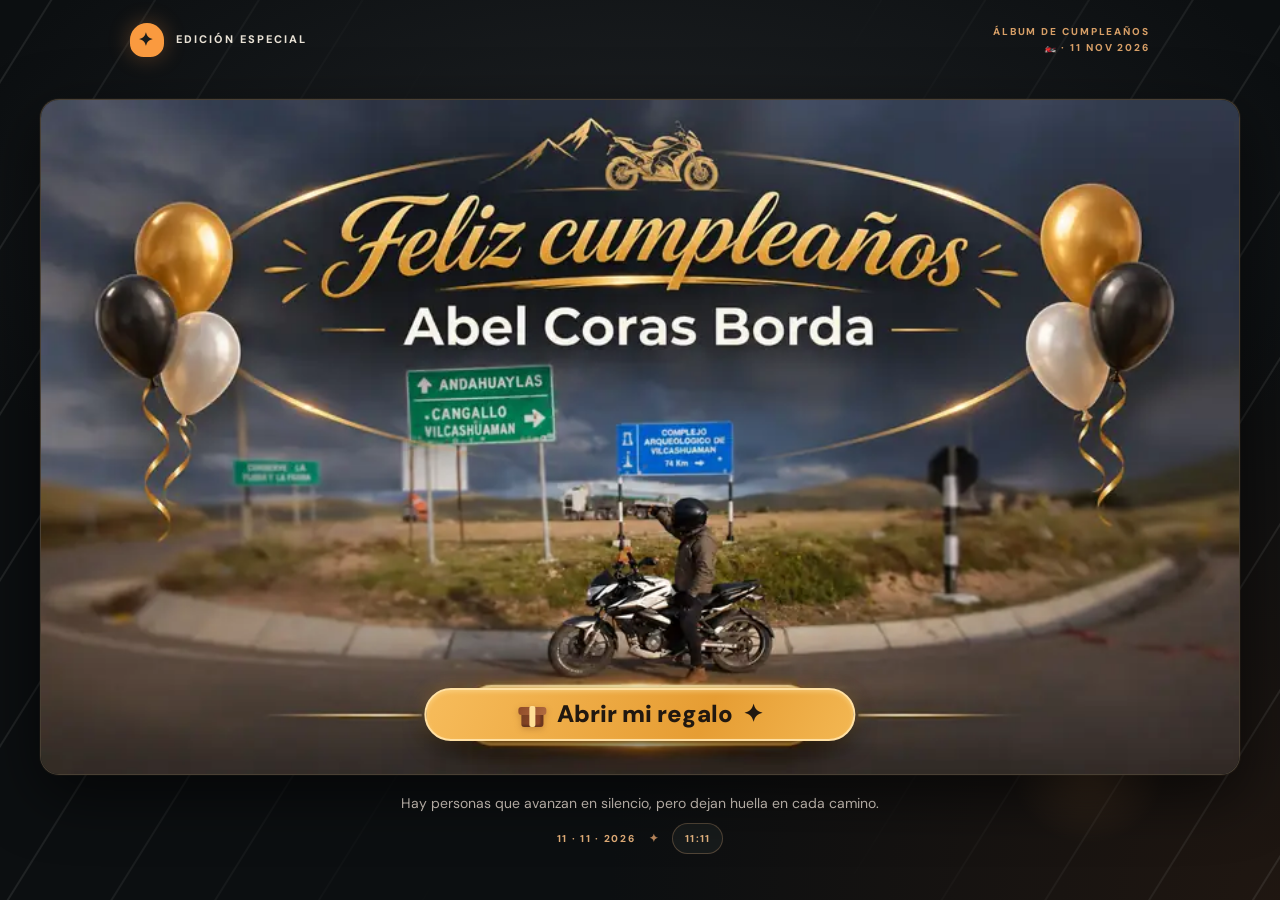
<file: index.html>
<!doctype html>
<html lang="es"><head>
<meta charset="utf-8"><meta name="viewport" content="width=device-width,initial-scale=1">
<meta name="theme-color" content="#101213"><meta name="robots" content="noindex">
<meta property="og:type" content="website">
<meta property="og:title" content="¡Feliz cumpleaños, Abel Coras Borda! 🏍️🎂">
<meta property="og:description" content="Un regalo especial con motos, recuerdos y una sorpresa de cumpleaños.">
<meta property="og:image" content="https://ayarang.github.io/cumpleanos-abel-coras-borda/tarjeta-cumpleanos/assets/abel-ruta-dorada.webp">
<meta property="og:image:width" content="900"><meta property="og:image:height" content="507">
<meta name="twitter:card" content="summary_large_image">
<meta http-equiv="refresh" content="0;url=./tarjeta-cumpleanos/">
<title>Álbum de cumpleaños de Abel Coras Borda</title>
<link rel="canonical" href="https://ayarang.github.io/cumpleanos-abel-coras-borda/tarjeta-cumpleanos/">
<style>body{background:#101213;color:#f0dcc3;font:16px/1.7 system-ui,sans-serif;min-height:90vh;display:grid;place-items:center;margin:0;padding:20px;text-align:center}a{color:#f1b97d}</style>
<script>location.replace(new URL('./tarjeta-cumpleanos/',location.href));</script></head>
<body><main><p>Abriendo el álbum de cumpleaños de Abel…</p>
<a href="./tarjeta-cumpleanos/">Abrir el álbum aquí</a></main></body></html>
</file>
<file: tarjeta-cumpleanos/css/styles.css>
:root{color-scheme:dark;--black:#0c0f11;--ash:#24272a;--smoke:#9ba1a4;--orange:#fa9a3f;--paper:#f5f2e8}
*{box-sizing:border-box}
html{scroll-behavior:smooth}
body{margin:0;min-height:100svh;overflow-x:hidden;background:#0c0f11;color:var(--paper);font:400 15px/1.6 "DM Sans",sans-serif}
[hidden]{display:none!important}
button{font:inherit;cursor:pointer;touch-action:manipulation}
button:focus-visible,a:focus-visible{outline:3px solid var(--orange);outline-offset:4px}
img{display:block;max-width:100%}
a{color:inherit}
#burst{position:fixed;inset:0;width:100vw;height:100vh;pointer-events:none;z-index:30}
.layout{min-height:100svh;position:relative;isolation:isolate;overflow:hidden;background:radial-gradient(ellipse 75% 55% at 50% 25%,#383b3f70,transparent 75%),radial-gradient(ellipse 70% 85% at 100% 100%,#38201170,transparent 75%),#0c0f11}
.layout::before{content:"";position:absolute;inset:0;z-index:0;opacity:.13;pointer-events:none;background:repeating-linear-gradient(122deg,transparent 0 42px,#adb0ad 43px,#adb0ad 44px,transparent 45px 88px);mask-image:linear-gradient(90deg,#000,transparent 35%,transparent 65%,#000)}
.layout::after{content:"";position:absolute;inset:0;z-index:0;pointer-events:none;opacity:.14;background:radial-gradient(circle at 27% 17%,#ffad60,transparent 4%),radial-gradient(circle at 85% 85%,#ffae61,transparent 6%)}
.topbar{position:relative;z-index:2;max-width:1120px;margin:auto;padding:23px clamp(18px,5vw,50px);display:flex;justify-content:space-between;align-items:center;gap:14px}
.brand{display:flex;align-items:center;gap:12px;font-size:11px;letter-spacing:.19em;font-weight:800;text-transform:uppercase;color:#e9e2d6}
.brand-mark{display:grid;place-items:center;width:34px;height:34px;background:var(--orange);color:#1b1c1b;border-radius:50% 50% 40% 40%;font-size:18px;box-shadow:0 0 22px #ff9d4b4d}
.topbar .edition{font-size:10px;color:#d79f67;font-weight:800;letter-spacing:.19em;text-transform:uppercase;text-align:right}
.cover{min-height:calc(100svh - 83px);position:relative;z-index:1;display:grid;place-items:center;padding:30px 20px 65px;text-align:center}
.cover-inner{width:min(100%,930px)}
.cover-eyebrow{color:#eba45a;letter-spacing:.3em;text-transform:uppercase;font-size:10px;font-weight:800;margin:0 0 7px}
.cover h1{font:900 clamp(79px,16vw,180px)/.79 "Barlow Condensed",Impact,sans-serif;letter-spacing:-.04em;color:#f4f1eb;margin:15px auto 0}
.cover h1 span{display:block;background:linear-gradient(110deg,#f1f0e9,#d6ddd9);background-clip:text;-webkit-background-clip:text;color:transparent}
.cover h1 .surname{font-size:clamp(30px,6.2vw,69px);line-height:1.1;letter-spacing:.025em;margin-top:17px;color:#e1a364;background:none}
.rule{width:76px;height:3px;border-radius:30px;margin:20px auto 20px;background:linear-gradient(90deg,#ce7943,#ffb567)}
.cover-sub{font-size:11px;color:#aba9a6;letter-spacing:.26em;text-transform:uppercase;font-weight:800}
.thumb-frame{position:relative;max-width:255px;margin:23px auto 23px;filter:drop-shadow(0 15px 26px #000a);transform:rotate(-5deg);transition:transform .4s}
.thumb-frame::before{content:"";position:absolute;z-index:-1;inset:-10px;border:1px solid #ff9d51a6;transform:rotate(8deg)}
.thumb-frame img{border:5px solid #e9e1d0;width:100%;aspect-ratio:4/5;object-fit:cover;filter:saturate(.78) brightness(.75)}
.cover:hover .thumb-frame{transform:rotate(-2deg) translateY(-2px)}
.cta{border:0;border-radius:100px;padding:15px 28px;min-height:54px;display:inline-flex;align-items:center;gap:14px;justify-content:center;background:linear-gradient(112deg,#ffb875,#ed8c3d);color:#101313;font-weight:900;box-shadow:0 12px 35px #0009,0 0 32px #fa983c36;transition:transform .2s,filter .2s}
.cta:hover{transform:translateY(-2px);filter:brightness(1.06)}
.cta:active{transform:translateY(1px)}
.cta span{font-size:19px}
.cover-foot{margin-top:18px;font-size:10px;color:#7b8282;letter-spacing:.14em}
.album{position:relative;z-index:2;min-height:100svh;padding:5px 18px 68px;display:flex;flex-direction:column;align-items:center;text-align:center}
.album-head{padding:11px 5px 10px}
.album-head .overline{display:block;color:#e79e58;font-size:10px;font-weight:800;letter-spacing:.29em;text-transform:uppercase}
.album-head h2{font:800 clamp(37px,8vw,70px)/1 "Barlow Condensed",Impact,sans-serif;text-transform:uppercase;letter-spacing:.02em;margin:7px 0 0}
.album-head h2 span{color:#f7a052}
.album-image{position:relative;isolation:isolate;width:min(100%,550px);margin:25px auto 13px;border:1px solid #e6984c8a;padding:6px;background:#202325;box-shadow:0 26px 80px #000c,0 0 70px #fa883316}
.album-image::before{content:"";position:absolute;inset:-16px;z-index:-1;background:linear-gradient(125deg,#d1824d55,#6c6c6c33,#ca7b3b44);filter:blur(26px)}
.album-image img{display:block;width:100%;height:auto;aspect-ratio:561/701;object-fit:contain}
.album-actions{display:flex;gap:11px;justify-content:center;align-items:center;flex-wrap:wrap;margin:22px auto 0}
.secondary{border:1px solid #f7a75b65;background:#252627;color:#e8ded1;border-radius:100px;padding:12px 19px;min-height:44px;font-size:12px;font-weight:800;transition:background .2s}
.secondary:hover{background:#3a3530}
.credit{font-size:10px;letter-spacing:.15em;text-transform:uppercase;color:#848787;margin:24px auto 0}
.toast{position:fixed;z-index:70;bottom:max(20px,env(safe-area-inset-bottom));left:50%;transform:translateX(-50%);font-size:12px;font-weight:900;color:#1c1c1b;background:#ffb471;border-radius:100px;padding:11px 20px;white-space:nowrap;box-shadow:0 12px 40px #0008}
.album.show{animation:rise .55s ease both}
@keyframes rise{from{opacity:0;transform:translateY(20px) scale(.98)}to{opacity:1;transform:none}}
@media(max-width:450px){.topbar{padding:18px 17px}.brand{font-size:10px;letter-spacing:.12em}.topbar .edition{font-size:9px}.cover{padding:10px 17px 54px}.cover h1{font-size:clamp(74px,23vw,112px)}.cover h1 .surname{font-size:clamp(27px,9vw,45px)}.thumb-frame{max-width:195px;margin-top:20px;margin-bottom:23px}.album-head h2{font-size:clamp(38px,12vw,58px)}.album-image{margin-top:18px}}
@media(prefers-reduced-motion:reduce){html{scroll-behavior:auto}.album.show,.thumb-frame,.cta{animation:none;transition:none}}


/* Portada sobria — una fotografía pequeña y texto reflexivo.
   Recorte del panel fotográfico principal del collage ya guardado, sin duplicar imágenes. */
.cover{padding-top:18px;padding-bottom:50px}
.cover h1{font-size:clamp(78px,11vw,120px);line-height:.87;margin-top:11px}
.cover h1 .surname{font-size:clamp(27px,5vw,48px);margin-top:11px}
.cover .rule{margin:15px auto 12px;width:50px;height:2px;opacity:.8}
.thumb-frame.cover-photo{
 position:relative;width:148px;height:143px;max-width:none;
 overflow:hidden;margin:13px auto 18px;padding:0;transform:none!important;
 border-radius:10px;border:1px solid rgba(235,178,110,.65);
 background:#111719;filter:none;box-shadow:0 12px 33px rgba(0,0,0,.43);
}
.thumb-frame.cover-photo::before{content:none}
.thumb-frame.cover-photo img{
 position:absolute;top:-14px;left:50%;width:368px;max-width:none;height:auto;
 aspect-ratio:auto;object-fit:initial;transform:translateX(-50%);
 border:0;filter:saturate(.93) brightness(.94);
}
.cover:hover .thumb-frame.cover-photo{transform:none}
.cover-reflection{
 max-width:440px;margin:4px auto 6px;padding:0 8px;
 font-size:clamp(12px,2.6vw,14px);line-height:1.8;font-weight:500;
 letter-spacing:.003em;color:#e0dad2;text-wrap:pretty;
}
.cover-reflection span{color:#c1b7ad}
.cover-wish{margin:8px auto 10px;font-size:14px;font-weight:800;letter-spacing:.01em;color:#f1b476}
.cover .birthday-countdown{min-height:20px;margin:6px auto 13px}
.cover .cta{min-height:48px;padding:13px 28px}
.cover .cover-foot{margin-top:15px}
@media(max-width:450px){
 .cover{padding:8px 16px 36px}
 .cover h1{font-size:clamp(69px,18vw,83px)}
 .cover h1 .surname{font-size:clamp(27px,8vw,36px);margin-top:9px}
 .thumb-frame.cover-photo{width:124px;height:126px;margin:13px auto 14px}
 .thumb-frame.cover-photo img{width:315px}
 .cover-reflection{max-width:355px;font-size:12px;line-height:1.65}
 .cover-wish{font-size:13px}
 .cover .birthday-countdown{font-size:9px;margin-bottom:12px}
}
@media(max-height:720px) and (max-width:600px){
 .cover{padding-top:6px;padding-bottom:24px}
 .cover h1{font-size:clamp(58px,17vw,73px)}
 .thumb-frame.cover-photo{width:112px;height:116px;margin:9px auto}
 .thumb-frame.cover-photo img{width:280px}
 .cover-reflection{font-size:11px;line-height:1.6}
 .cover .birthday-countdown{margin-bottom:7px}
}


/* Portada con foto original; el collage solo se muestra al abrir el álbum. */
.cover-portrait{
 display:block;width:140px;margin:13px auto 17px;padding:5px;
 background:#1e2223;border:1px solid #d79b65a8;
 border-radius:12px;box-shadow:0 15px 42px #0008,0 0 20px #ed9c3d15;
 transform:rotate(-1deg);
}
.cover-portrait img{width:100%;height:auto;aspect-ratio:4/5;object-fit:cover;display:block;border-radius:7px;filter:saturate(.94)}
/* Una carretera que aparece brevemente al revelar el álbum */
.cover.is-exiting{animation:cover-exit .40s ease-in forwards;pointer-events:none}
.cover.is-exiting::after{
 content:"";position:absolute;z-index:10;left:50%;bottom:19%;
 width:min(720px,95vw);height:105px;
 border-bottom:3px solid #f6a04b;border-radius:50%;
 box-shadow:0 5px 18px #ef8f3055;
 animation:road-reveal .42s ease-out both;pointer-events:none
}
@keyframes road-reveal{
 from{opacity:0;transform:translateX(-50%) scaleX(.25) rotate(-7deg)}
 45%{opacity:.96}
 to{opacity:0;transform:translateX(-50%) scaleX(1) rotate(-7deg)}
}
@keyframes cover-exit{from{opacity:1}to{opacity:0}}
/* Imagen ampliable, con indicador visible pero sin texto sobre las fotografías. */
.album-zoom-button{position:relative;display:block;width:100%;padding:0;margin:0;border:0;background:transparent;text-align:inherit;border-radius:0}
.album-zoom-button img{width:100%;height:auto;display:block;max-width:none}
.zoom-mark{
 position:absolute;right:12px;top:12px;display:grid;place-items:center;
 width:41px;height:41px;border-radius:50%;
 background:#0d1112d8;border:1px solid #eea15b8c;color:#f6d8b8;
 font-size:25px;line-height:1;backdrop-filter:blur(6px)
}
.album-zoom-button:focus-visible{outline:3px solid #f5a752;outline-offset:5px}
.album-download{display:inline-flex;align-items:center;justify-content:center;text-decoration:none;min-height:44px}
/* Visor a tamaño de pantalla, apto para gestos de ampliación del navegador */
.album-modal{
 max-width:100vw;max-height:100dvh;width:100vw;height:100dvh;
 margin:auto;box-sizing:border-box;padding:64px 15px 20px;
 background:#090b0ef7;color:#f6f0e9;border:0;
 overflow:auto;text-align:center
}
.album-modal::backdrop{background:#030505ec;backdrop-filter:blur(8px)}
.album-modal-inner{min-height:calc(100dvh - 95px);display:flex;flex-direction:column;align-items:center;justify-content:flex-start;gap:17px}
.album-modal-inner img{display:block;max-width:min(850px,100%);max-height:calc(100dvh - 175px);width:auto;height:auto;object-fit:contain;box-shadow:0 16px 58px #000a}
.album-modal-close{position:fixed;z-index:3;right:max(15px,env(safe-area-inset-right));top:max(12px,env(safe-area-inset-top));width:44px;height:44px;border:1px solid #e8ba806e;border-radius:50%;background:#272b2c;color:#fff;font-size:18px}
.album-modal .album-download{margin-bottom:10px}
body.album-open{overflow:hidden}
@media(max-width:450px){
 .cover-portrait{width:124px;margin:11px auto 13px}
 .album-modal{padding:65px 10px 22px}
 .album-modal-inner img{max-height:calc(100dvh - 180px)}
 .album-actions{gap:9px}
 .album-actions .secondary{min-height:45px}
}
@media(max-height:720px) and (max-width:600px){.cover-portrait{width:104px;margin:8px auto 9px}}
@media(prefers-reduced-motion:reduce){.cover.is-exiting,.cover.is-exiting::after{animation:none!important}}

/* Versión ligera: contenido sin barras de navegación ni botones redundantes. */
.album{padding-bottom:42px}
.album.show{animation:rise .22s ease-out both}
.album-image{margin-bottom:5px}
.album-hint{margin:6px auto 0;padding:0 6px;color:#c2aca0;font-size:12px;line-height:1.85;letter-spacing:.02em}
.album-hint>span:nth-child(2){color:#8f9493}
.modal-download{font-size:12px;color:#eac39c;text-decoration:none;border-bottom:1px solid #b88b5c;padding:8px 5px;min-height:38px}
.modal-download:focus-visible{outline:2px solid #eaa15c;outline-offset:3px}
#burst{contain:strict}
@media(max-width:600px){
 .album{padding-inline:13px;padding-bottom:30px}
 .album-image{max-width:500px;margin-top:12px}
 .album-head{padding-top:7px}
 .album-hint{font-size:11px;margin:4px auto 0}
 .album-zoom-button img{content-visibility:auto}
 .layout::before{display:none}
 .cover-portrait{box-shadow:0 7px 22px #0007}
}
@media(prefers-reduced-motion:reduce){.album.show{animation:none}}


/* Render ligero: evita decorar repetidamente elementos fuera de pantalla. */
@media(max-width:600px){
 .album-image{box-shadow:0 8px 27px #0008;max-width:100%}
 .album-image::before{display:none}
 .album-zoom-button img{content-visibility:visible}
 .layout::after{display:none}
}


/* El 11:11 no es un contador: revela un detalle pequeño al tocarlo. */
.secret-date-wrap{display:flex;flex-direction:column;align-items:center;gap:5px;margin:-1px auto 11px}
.secret-time{
 display:inline-flex;align-items:center;justify-content:center;gap:7px;
 padding:5px 13px;border:1px solid #edb16e4d;border-radius:999px;
 background:#181c1eaa;color:#dfb588;font-size:10px;
 letter-spacing:.15em;font-weight:800;min-height:35px;
 transition:background .16s,border-color .16s
}
.secret-time span{color:#eaa65f}
.secret-time:hover,.secret-time[aria-expanded="true"]{background:#292521;border-color:#d8a06d}
.secret-phrase{max-width:330px;margin:0 auto 4px;text-align:center;color:#e0c8a7;font-size:11px;line-height:1.6}
.secret-phrase:not([hidden]){animation:secret-appear .20s ease-out both}
@keyframes secret-appear{from{opacity:0;transform:translateY(-4px)}to{opacity:1;transform:translateY(0)}}
/* Carretera minimalista: se traza una vez al abrir, sin esperar al efecto. */
.road-trace{height:48px;margin:0 auto 2px;max-width:500px;text-align:center;pointer-events:none;overflow:hidden}
.road-trace svg{display:block;width:min(100%,500px);height:32px;margin:0 auto}
.road-trace path{stroke:#ec9852;fill:none;stroke-width:2;stroke-linecap:round;stroke-dasharray:780;stroke-dashoffset:0;opacity:.75}
.album.is-revealed .road-trace path{animation:trace-road .82s cubic-bezier(.22,.7,.18,1) both}
.road-trace span{position:relative;top:-6px;display:block;font-size:9px;letter-spacing:.27em;color:#ad8867;font-weight:800}
@keyframes trace-road{0%{stroke-dashoffset:780;opacity:.1}80%{stroke-dashoffset:0;opacity:.9}100%{stroke-dashoffset:0;opacity:.7}}
/* Profundidad ligera solo al pasar el ratón, sin trabajo continuo en Android. */
.album-zoom-button{overflow:hidden;isolation:isolate}
.album-zoom-button img{transition:transform .27s ease-out;transform:scale(1)}
@media(hover:hover) and (pointer:fine){
 .album-zoom-button:hover img{transform:scale(1.016)}
 .album-zoom-button:hover .zoom-mark{background:#38231cf0}
}
.album-modal[open] .album-modal-inner img{animation:album-photo-reveal .18s ease-out both}
@keyframes album-photo-reveal{from{opacity:.83;transform:scale(.985)}to{opacity:1;transform:scale(1)}}
@media(max-width:420px){
 .secret-date-wrap{margin-bottom:7px}
 .road-trace{height:43px}
 .road-trace svg{height:29px}
}
@media(prefers-reduced-motion:reduce){
 .secret-phrase:not([hidden]),.album.is-revealed .road-trace path,.album-modal[open] .album-modal-inner img{animation:none}
 .album-zoom-button img{transition:none}
}


/* Marco elíptico ceremonial: elegante, sin invadir las fotografías. */
.cover-name-oval{
 position:relative;isolation:isolate;z-index:0;
 width:min(100%,770px);margin:18px auto 7px;
 padding:18px 22px 23px;
}
.cover-name-oval::before{
 content:"";position:absolute;inset:0 3%;z-index:-1;pointer-events:none;
 border:1.5px solid #ddaa7275;border-radius:50% / 50%;
 background:radial-gradient(ellipse at 50% 50%,#d89c4e0d,transparent 69%);
 box-shadow:inset 0 0 30px #dfa45c09,0 0 27px #d5a16d16;
 transform:rotate(-1deg);
}
.cover-name-oval__spark{
 position:absolute;top:-11px;left:50%;transform:translateX(-50%);
 display:grid;place-items:center;width:24px;height:24px;
 border:1px solid #d5a0666b;border-radius:50%;
 background:#1c2021;color:#e9b77d;font-size:12px;
 box-shadow:0 0 11px #f3ad5d29;
}
.cover-name-oval #cover-name{margin:4px auto 0}
.cover-name-oval #cover-name .surname{margin-top:13px}
/* Remate fino al nombre interior, sin añadir más secciones. */
.album-head h2 span{position:relative;display:inline-block}
.album-head h2 span::after{
 content:"";position:absolute;left:8%;right:8%;bottom:-8px;height:2px;
 background:linear-gradient(90deg,transparent,#efa75a,transparent);
 border-radius:999px;
}
/* Destello ocasional solo al pasar el cursor, sin animaciones permanentes. */
.cover .cta{position:relative;overflow:hidden}
.cover .cta::after{
 content:"";position:absolute;inset:-60%;pointer-events:none;
 background:linear-gradient(110deg,transparent 40%,#fff9 48%,transparent 56%);
 opacity:0;transform:translateX(-75%) skewX(-12deg);
}
@media(hover:hover) and (pointer:fine){
 .cover .cta:hover::after{opacity:1;transform:translateX(75%) skewX(-12deg);transition:transform .48s ease-out,opacity .2s}
}
@media(max-width:600px){
 .cover-name-oval{width:min(100%,520px);margin:13px auto 5px;padding:13px 12px 17px}
 .cover-name-oval::before{inset:0 1%;border-width:1px}
 .cover-name-oval__spark{top:-10px;width:21px;height:21px;font-size:10px}
 .cover-name-oval #cover-name{margin:4px auto 0}
 .cover-name-oval #cover-name .surname{margin-top:8px}
 .album-head h2 span::after{bottom:-6px}
}
@media(max-width:360px){
 .cover-name-oval{padding:12px 8px 15px}
 .cover-name-oval::before{inset:0 0}
}
@media(prefers-reduced-motion:reduce){
 .cover .cta::after{display:none}
}


/* Portada cinematográfica aprobada: imagen real del álbum, botón funcional encima.
   El texto y los globos están dentro de la ilustración aprobada. */
.premium-sr-only{position:absolute!important;width:1px!important;height:1px!important;overflow:hidden!important;clip:rect(0,0,0,0)!important;clip-path:inset(50%)!important;white-space:nowrap!important}
.cover.cover--premium{min-height:calc(100svh - 84px);display:flex;flex-direction:column;justify-content:center;align-items:center;gap:17px;padding:12px clamp(10px,3vw,40px) 35px;text-align:center}
.premium-hero{
 position:relative;isolation:isolate;width:min(100%,1200px);
 border:1px solid #c69c684d;border-radius:19px;overflow:hidden;
 background:#12191e;box-shadow:0 20px 60px #0009,0 0 0 1px #dda56510
}
.premium-hero__photo{display:block;width:100%;height:auto;aspect-ratio:900/507;object-fit:cover}
.premium-hero__gift{
 position:absolute;z-index:2;left:50%;bottom:5%;
 transform:translateX(-50%);display:flex;align-items:center;justify-content:center;gap:10px;
 width:min(36%,460px);min-width:260px;min-height:53px;
 padding:10px 18px;border:2px solid #ffe0a3;border-radius:999px;
 background:linear-gradient(115deg,#f7bc5b,#e69d33 65%,#f3b752);
 color:#211810;font:900 clamp(16px,2vw,24px)/1.15 "DM Sans",Arial,sans-serif;
 box-shadow:0 8px 19px #0009,0 0 16px #f8b4555e,inset 0 2px 4px #ffebae66;
 transition:filter .16s,box-shadow .16s
}
.premium-hero__gift:hover{filter:brightness(1.07);box-shadow:0 12px 25px #0009,0 0 22px #ffbb62a6}
.premium-hero__gift:active{transform:translateX(-50%) scale(.98)}
.premium-hero__star{font-size:clamp(15px,2vw,24px)}
/* Cajita con tapa y cinta, hecha en CSS: se anima solo al abrir. */
.premium-giftbox{position:relative;display:inline-block;width:30px;height:29px;flex:none;filter:drop-shadow(0 2px 3px #7b461d55)}
.premium-giftbox__body{position:absolute;left:4px;right:4px;top:11px;bottom:2px;border-radius:3px;background:linear-gradient(125deg,#713e21,#9c492a);box-shadow:inset -3px -2px 2px #46271688}
.premium-giftbox__lid{position:absolute;z-index:2;left:1px;right:1px;top:7px;height:8px;border-radius:3px;background:linear-gradient(120deg,#8e4b28,#b26b40)}
.premium-giftbox__ribbon{position:absolute;z-index:3;left:12px;top:6px;width:6px;height:21px;border-radius:2px;background:#ffdf97}
.premium-hero__gift:hover .premium-giftbox__lid{transform:translateY(-3px) rotate(-6deg);transition:transform .22s}
.premium-cover-footer{display:flex;flex-direction:column;align-items:center;gap:8px;width:min(100%,740px);padding:0 9px}
.premium-cover-footer__quote{margin:0;color:#e3d9cf;font-size:clamp(11px,1.4vw,14px);line-height:1.65;text-wrap:pretty}
.premium-cover-footer__meta{display:flex;align-items:center;justify-content:center;gap:13px;color:#e4af79;font-size:10px;font-weight:800;letter-spacing:.17em}
.premium-cover-footer__meta>span{font-size:11px;color:#bc885d}
.premium-cover-footer__secret{border:1px solid #b58d675e;background:#1c2020b0;color:#e5b580;border-radius:99px;padding:5px 12px;min-height:31px;font-size:10px;font-weight:800;letter-spacing:.12em}
.premium-cover-footer .secret-phrase{margin:0}
@media(max-width:600px){
 .cover.cover--premium{min-height:calc(100svh - 72px);justify-content:center;gap:15px;padding:12px 10px 34px}
 .premium-hero{border-radius:12px}
 .premium-hero__gift{bottom:2%;width:min(79%,320px);min-width:0;min-height:46px;padding:6px 12px;gap:7px;font-size:14px;border-width:1.5px}
 .premium-giftbox{transform:scale(.8);transform-origin:center;margin:-4px}
 .premium-hero__star{font-size:16px}
 .premium-cover-footer__quote{max-width:340px;font-size:12px}
}
@media(max-width:370px){
 .premium-hero__gift{bottom:1%;font-size:13px;min-height:43px}
 .premium-cover-footer{gap:7px}
}
@media(prefers-reduced-motion:reduce){
 .premium-hero__gift{transition:none}
 .premium-hero__gift:hover .premium-giftbox__lid{transform:none;transition:none}
}


/* Galería de tres recuerdos: dos retratos laterales y el collage en el centro. */
.album-triptych{
 width:min(100%,1110px);
 display:grid;
 grid-template-columns:minmax(0,.88fr) minmax(0,1.65fr) minmax(0,.88fr);
 grid-template-areas:"left center right";
 gap:clamp(12px,2vw,25px);
 align-items:center;
 margin:20px auto 4px;
}
.album-triptych .album-image{
 grid-area:center;
 width:100%;
 max-width:none;
 min-width:0;
 margin:0;
}
.album-side-photo{
 min-width:0;
 width:100%;
 margin:0;
 position:relative;
 padding:6px;
 border:1px solid #c58b528a;
 border-radius:10px;
 background:linear-gradient(145deg,#222829,#151a1b);
 box-shadow:0 14px 40px #0009,0 0 25px #dc8c4012;
}
.album-side-photo--left{grid-area:left}
.album-side-photo--right{grid-area:right}
.album-side-photo__button{
 display:block;width:100%;padding:0;border:0;border-radius:5px;
 position:relative;overflow:hidden;background:#161a1a;
}
.album-side-photo__button img{
 display:block;width:100%;height:auto;aspect-ratio:3 / 4;object-fit:cover;
 transition:transform .25s ease-out;
}
.album-side-photo__zoom{
 position:absolute;right:9px;top:9px;
 display:grid;place-items:center;width:28px;height:28px;
 background:#11191bbb;border:1px solid #c9966399;border-radius:50%;
 color:#f0c19b;font-size:20px;line-height:1;
}
.album-side-photo::after{
 content:"✦";position:absolute;bottom:-11px;left:calc(50% - 11px);
 display:grid;place-items:center;width:22px;height:22px;
 color:#edb87a;background:#1d2222;
 border:1px solid #bb835899;border-radius:50%;
 font-size:11px;
 pointer-events:none;
}
@media(hover:hover) and (pointer:fine){
 .album-side-photo__button:hover img{transform:scale(1.018)}
}
@media(max-width:680px){
 .album-triptych{
   grid-template-columns:minmax(0,1fr) minmax(0,1fr);
   grid-template-areas:"center center" "left right";
   gap:17px 11px;
   max-width:510px;
   margin:13px auto 4px;
 }
 .album-triptych .album-image{
   justify-self:center;
   max-width:450px;
   box-shadow:0 11px 29px #0009;
 }
 .album-side-photo{padding:4px;border-radius:8px}
 .album-side-photo__button{border-radius:4px}
 .album-side-photo__zoom{width:25px;height:25px;font-size:18px;right:6px;top:6px}
 .album-side-photo::after{bottom:-9px;width:19px;height:19px;left:calc(50% - 9.5px)}
}
@media(prefers-reduced-motion:reduce){.album-side-photo__button img{transition:none}}
</file>
<file: tarjeta-cumpleanos/css/birthday.css>
/* Fecha especial para Abel — 11 de noviembre de 2026, hora de Perú. */
.birthday-date{display:inline-flex;align-items:center;justify-content:center;gap:11px;padding:8px 20px;margin:9px auto 3px;border:1px solid #e29c5a6b;border-radius:13px;background:linear-gradient(130deg,#22282caa,#131c1ed5);box-shadow:0 10px 28px #0004;color:#f9a75b;font-weight:800;letter-spacing:.13em;transform:rotate(-2deg)}
.birthday-date strong{color:#f1dfbf;font:800 clamp(39px,7vw,55px)/1 "Barlow Condensed",Impact,sans-serif;letter-spacing:-.04em}
.birthday-date span{font-size:10px;line-height:1.38}
.birthday-date span:first-child{color:#e9c4a0}
.birthday-date span:last-child{text-align:left}
.birthday-countdown{min-height:26px;margin:6px auto 0;font-size:11px;color:#e8b883;font-weight:800;letter-spacing:.085em}
body.abel-birthday .birthday-date{border-color:#ffcc86;background:linear-gradient(120deg,#4b3424c4,#2b2d2e);box-shadow:0 0 33px #ff983143}
body.abel-birthday .birthday-countdown{color:#f8cea0}
@media(max-width:450px){.birthday-date{margin:7px auto 2px;gap:9px;padding:7px 14px}.birthday-date strong{font-size:42px}.birthday-date span{font-size:9px}.birthday-countdown{font-size:10px}}
</file>
<file: tarjeta-cumpleanos/css/celebration.css>
/* Sección final: torta y un deseo, sin cargar visualmente la portada. */
.wish-section{
  position:relative;isolation:isolate;
  width:min(100%,690px);margin:55px auto 12px;padding:32px 18px 38px;
  border-top:1px solid rgba(238,172,95,.28);
  border-radius:24px;
  text-align:center;
  background:radial-gradient(ellipse at 50% 44%,rgba(218,129,56,.11),transparent 62%);
}
.wish-arc{height:28px;display:flex;align-items:center;justify-content:center;color:#dba25e;margin:0 auto 5px}
.wish-arc::before,.wish-arc::after{content:'';width:60px;height:1px;background:linear-gradient(90deg,transparent,#9d6f47)}
.wish-arc::after{transform:rotate(180deg)}
.wish-arc span{font-size:16px;padding:0 14px}
.wish-kicker{font-size:10px;letter-spacing:.23em;color:#e4a25c;font-weight:800;margin:4px auto 8px}
.wish-section h3{font:800 clamp(36px,7.5vw,58px)/1.02 "Barlow Condensed",Impact,sans-serif;color:#f6f0e8;letter-spacing:.015em;margin:0}
.wish-instruction{font-size:13px;color:#b3aaa1;margin:8px 0 4px}
.cake-scene{position:relative;width:min(100%,420px);margin:0 auto}
.cake-glow{position:absolute;inset:18% 20% 15%;background:#d58e5544;border-radius:50%;filter:blur(36px);pointer-events:none}
.cake-svg{position:relative;display:block;width:100%;height:auto;filter:drop-shadow(0 19px 22px #0009)}
.cake-flames{filter:drop-shadow(0 0 8px #f8ab60aa);transition:opacity .35s ease}
.candle-flame{animation:candle-flicker 1.5s ease-in-out infinite alternate;animation-delay:var(--delay);transform-box:fill-box;transform-origin:50% 100%}
.cake-scene.candles-out .cake-flames{opacity:0}
.cake-spark{position:absolute;color:#edb46c;font-size:22px;opacity:.62;animation:star-breathe 3.5s ease-in-out infinite}
.cake-spark--one{top:20%;left:4%}.cake-spark--two{top:29%;right:6%;animation-delay:-.8s}
.cake-spark--three{bottom:22%;right:1%;font-size:14px;animation-delay:-1.7s}
.cake-scene.candles-out .cake-spark{opacity:.3}
.wish-button{min-height:51px;margin:0 auto}
.wish-result{color:#f0c88e;font-size:clamp(13px,2.7vw,15px);font-weight:700;line-height:1.65;margin:18px auto 0;max-width:420px}
@keyframes candle-flicker{0%{transform:rotate(-6deg) scaleY(.91)}100%{transform:rotate(6deg) scaleY(1.06)}}
@keyframes star-breathe{50%{opacity:.2;transform:scale(.78)}}
/* Reproductor de piano, flotando lejos de los controles principales. */
.piano-float{
 position:fixed;z-index:45;left:max(14px,env(safe-area-inset-left));
 bottom:max(15px,env(safe-area-inset-bottom));
 display:inline-flex;align-items:center;gap:10px;justify-content:center;
 max-width:calc(100vw - 28px);min-height:48px;padding:8px 16px 8px 9px;
 border:1px solid rgba(232,176,104,.62);border-radius:100px;
 background:rgba(20,24,26,.93);color:#f6e5cd;
 box-shadow:0 12px 35px #0009;backdrop-filter:blur(14px);
 font-size:12px;font-weight:800;letter-spacing:.015em;
 transition:background .22s,border-color .22s;
}
.piano-float__icon{display:grid;place-items:center;flex:none;width:31px;height:31px;border-radius:50%;background:linear-gradient(130deg,#ebad6a,#b97840);color:#161618;font-size:18px}
.piano-float__status{color:#e8ac6a;font-size:14px}
.piano-float.is-playing{border-color:#f0c18a;background:rgba(37,31,26,.95)}
.piano-float.is-playing .piano-float__icon{animation:piano-pulse 2.1s ease-in-out infinite}
.piano-float:hover{background:rgba(49,44,38,.98)}
@keyframes piano-pulse{50%{box-shadow:0 0 0 5px #eeb27024}}
@media(max-width:430px){
 .wish-section{padding:22px 9px 35px;margin-top:42px}
 .wish-section h3{font-size:42px}
 .wish-instruction{font-size:12px}
 .piano-float{min-height:44px;padding:7px 12px 7px 7px;gap:8px;font-size:11px}
 .piano-float__icon{width:29px;height:29px}
}
@media(prefers-reduced-motion:reduce){
 .candle-flame,.cake-spark,.piano-float.is-playing .piano-float__icon{animation:none}
 .cake-flames{transition:none}
}

/* La torta también responde al toque directo: un botón extra no es obligatorio. */
.cake-scene[role="button"]{cursor:pointer;touch-action:manipulation;outline-offset:0;border-radius:20px}
.cake-scene[role="button"]:focus-visible{outline:3px solid #e8b47d;outline-offset:-5px}
.cake-scene[role="button"]:active{transform:scale(.992)}
@media(max-width:600px){
 .cake-glow{filter:blur(18px)}
 .cake-svg{filter:drop-shadow(0 9px 13px #0008)}
 .piano-float{backdrop-filter:none;box-shadow:0 7px 19px #0009}
 .wish-section{margin-top:32px;padding-bottom:28px}
}


/* Último detalle: humo breve sobre las tres velas cuando se apagan. */
.cake-smoke{opacity:0;pointer-events:none}
.smoke-wisp{fill:none;stroke:#e7dfd3;stroke-width:3;stroke-linecap:round;opacity:0}
.cake-scene.candles-out .cake-smoke{opacity:1}
.cake-scene.candles-out .smoke-wisp{
  animation:smoke-rise 1.75s ease-out both;
  transform-box:fill-box;transform-origin:50% 100%;
}
.cake-scene.candles-out .smoke-wisp--2{animation-delay:.10s}
.cake-scene.candles-out .smoke-wisp--3{animation-delay:.18s}
@keyframes smoke-rise{
  0%{opacity:.78;transform:translateY(7px) scale(.83)}
  35%{opacity:.51}
  100%{opacity:0;transform:translateY(-20px) scale(1.18)}
}
/* Cierre tipo dedicatoria, sin tarjeta pesada ni botones extra. */
.wish-result{max-width:475px;margin:20px auto 0;padding:17px 12px 8px;letter-spacing:0}
.wish-result p{margin:0;color:#e3c8ab;font:500 clamp(14px,2.7vw,17px)/1.9 "DM Sans",system-ui,sans-serif}
.wish-result strong{display:block;margin-top:14px;font-size:14px;color:#f4b672;letter-spacing:.015em}
.wish-result:not([hidden]){animation:wish-appear .45s ease-out both}
@keyframes wish-appear{from{opacity:0;transform:translateY(10px)}to{opacity:1;transform:translateY(0)}}
/* Un único control de audio, visualmente liviano y con área táctil cómoda. */
.piano-float.piano-mini{
  left:max(12px,env(safe-area-inset-left));
  bottom:max(12px,env(safe-area-inset-bottom));
  width:49px;height:49px;min-width:49px;min-height:49px;max-width:none;
  padding:0;gap:0;border-radius:50%;background:#1b2223f2;
  border:1px solid #d9a36e9a;box-shadow:0 7px 18px #0007;
  backdrop-filter:none;transition:background .18s,border-color .18s;
}
.piano-float.piano-mini .piano-float__icon{
  width:43px;height:43px;background:none;color:#f2c18d;font-size:23px;
}
.piano-mini__bars{position:absolute;right:7px;bottom:7px;display:flex;align-items:end;gap:2px;height:11px;opacity:.35}
.piano-mini__bars i{width:2px;height:5px;background:#ffbb72;border-radius:3px}
.piano-mini__bars i:nth-child(2){height:9px}
.piano-mini__bars i:nth-child(3){height:6px}
.piano-float.piano-mini.is-playing .piano-mini__bars{opacity:1}
.piano-float.piano-mini.is-playing .piano-float__icon{animation:none}
.piano-float.piano-mini:hover{background:#313031}
@media(max-width:600px){
 .cake-glow{filter:none;background:radial-gradient(ellipse,#d58e5522,transparent 75%)}
 .cake-svg{filter:none}
 .wish-section{content-visibility:auto;contain-intrinsic-size:auto 570px}
 .cake-spark{animation:none}
 .piano-float.piano-mini{width:46px;height:46px;min-width:46px;min-height:46px}
 .piano-float.piano-mini .piano-float__icon{width:41px;height:41px}
}
@media(prefers-reduced-motion:reduce){
 .cake-scene.candles-out .smoke-wisp,.wish-result:not([hidden]){animation:none}
 .cake-smoke,.smoke-wisp{opacity:0!important}
}
</file>
<file: tarjeta-cumpleanos/css/music.css>
/* Reproductor visible, compacto y anclado a la esquina. */
.music-float{
 position:fixed;z-index:55;right:max(13px,env(safe-area-inset-right));bottom:max(13px,env(safe-area-inset-bottom));
 display:grid;place-items:center;width:49px;height:49px;padding:0;
 border:1px solid #dcaa70;border-radius:50%;background:#222524;color:#f0c189;
 font-size:24px;box-shadow:0 7px 24px #0008
}
.music-float:hover,.music-float:focus-visible{background:#33312d}
.music-corner{
 position:fixed;z-index:55;right:max(12px,env(safe-area-inset-right));bottom:max(12px,env(safe-area-inset-bottom));
 width:270px;padding:9px;border:1px solid #c18a56;border-radius:14px;
 color:#f3eadc;background:#181d1df7;box-shadow:0 17px 40px #000b;
 animation:corner-show .25s ease-out both;
}
.music-corner__top{display:flex;justify-content:space-between;gap:8px;align-items:center;padding:1px 1px 9px}
.music-corner__title{display:flex;align-items:center;gap:8px;min-width:0}
.music-corner__title strong{display:block;font-size:12px;line-height:1.25;letter-spacing:.025em}
.music-corner__title small{display:block;font-size:10px;color:#c8b4a3;line-height:1.5}
.music-corner__note{display:grid;place-items:center;flex:none;width:28px;height:28px;border-radius:50%;background:#d49a59;color:#25211c;font-size:17px}
.music-corner__close{flex:none;width:33px;height:33px;display:grid;place-items:center;border:1px solid #8b6f55;border-radius:50%;background:#292c2b;color:#f0dcc9;font-size:13px}
.music-corner__player{width:100%;background:#0a0d0d;border-radius:7px;overflow:hidden}
.music-corner__player iframe{display:block;width:100%;height:200px;border:0}
.music-corner__bottom{display:flex;justify-content:space-between;gap:7px;align-items:center;padding:7px 3px 0;font-size:10px;color:#c9b6a6}
.music-corner__bottom a{color:#f1b877;font-size:10px;text-decoration:none;border-bottom:1px solid #a4774a;white-space:nowrap}
@keyframes corner-show{from{opacity:0;transform:translateY(14px)}to{opacity:1;transform:translateY(0)}}
/* Revelación ligera, decorativa, sin bloquear la interacción. */
.gift-reveal{position:fixed;z-index:48;left:50%;top:38%;transform:translate(-50%,-50%);pointer-events:none;
 display:flex;flex-direction:column;align-items:center;gap:7px;color:#ffdda7;text-shadow:0 6px 24px #000;
 animation:gift-bloom .92s ease-out both;white-space:nowrap}
.gift-reveal__symbol{display:grid;place-items:center;font-size:48px;line-height:1;color:#efaa60;text-shadow:0 0 28px #ffc37d8c}
.gift-reveal__label{font-size:11px;font-weight:800;letter-spacing:.22em}
@keyframes gift-bloom{
 0%{opacity:0;transform:translate(-50%,-35%) scale(.74)}
 23%{opacity:1;transform:translate(-50%,-53%) scale(1.1)}
 65%{opacity:.95;transform:translate(-50%,-50%) scale(1)}
 100%{opacity:0;transform:translate(-50%,-63%) scale(1.03)}
}
@media(max-width:440px){
 .music-corner{right:max(9px,env(safe-area-inset-right));bottom:max(9px,env(safe-area-inset-bottom));width:236px;padding:8px}
 .music-corner__title strong{font-size:11px}
 .music-corner__note{width:24px;height:24px}
 .music-corner__player iframe{height:200px}
 .music-corner__bottom{font-size:9px}
 .gift-reveal__symbol{font-size:42px}
 .gift-reveal__label{font-size:10px}
}
@media(prefers-reduced-motion:reduce){
 .gift-reveal{display:none!important}
 .music-corner{animation:none}
}


/* El video, no otro botón, es el protagonista al recibir el regalo.
   El botón de nota solamente se muestra si la persona cierra el video. */
.music-corner{display:block;isolation:isolate;max-width:calc(100vw - 18px)}
.music-corner[hidden],.music-float[hidden]{display:none!important}
.music-corner__player{background:#0d1111}
.music-corner__player iframe{background:#0d1111}
@media(min-width:840px){
  .music-corner{right:18px;bottom:18px;width:258px}
}
</file>
<file: tarjeta-cumpleanos/css/emotion.css>
/* Textos del regalo de Abel, independientes de portada, música y galería. */
.emotion-letter,.emotion-identity,.emotion-finale{
 position:relative;isolation:isolate;width:min(100%,740px);
 margin:24px auto;padding:28px clamp(17px,4vw,39px);
 border:1px solid #c98b515e;border-radius:20px;
 background:linear-gradient(150deg,#242322e8,#14191aec);
 box-shadow:0 14px 40px #0005;text-align:center;
}
.emotion-letter::before,.emotion-identity::before,.emotion-finale::before{
 content:"✦";position:absolute;top:-13px;left:50%;transform:translateX(-50%);
 display:grid;place-items:center;width:26px;height:26px;border:1px solid #a97c528a;
 border-radius:50%;background:#1c2223;color:#edb77b;font-size:12px;
}
.emotion-kicker{
 margin:0 auto 9px!important;color:#e8ad75!important;font-size:10px!important;
 font-weight:800!important;letter-spacing:.19em!important;line-height:1.7!important;
}
.emotion-letter h3,.emotion-identity h3,.emotion-finale h3{
 font:800 clamp(29px,5vw,43px)/1.07 "Barlow Condensed",Impact,sans-serif;
 color:#fcf1df;margin:0 auto 16px;letter-spacing:.015em;text-wrap:balance;
}
.emotion-letter p:not(.emotion-kicker),.emotion-identity p:not(.emotion-kicker),.emotion-finale p:not(.emotion-kicker){
 max-width:560px;margin:11px auto;color:#ded4c9;
 font-size:clamp(13px,2vw,15px);line-height:1.85;text-wrap:pretty;
}
.emotion-letter p strong{color:#f8c58e}
.emotion-signature{display:inline-block;margin-top:12px;font-weight:800;color:#f2b979;font-size:15px}
.emotion-signature span{display:inline-block;margin-left:6px;font-size:12px}
.album-triptych .emotion-photo-caption{
 display:block;margin:10px auto 1px;padding:0 2px;
 font-size:clamp(11px,1.4vw,13px);font-weight:600;line-height:1.45;
 color:#e6c69f;text-align:center;text-wrap:balance;
}
.album-triptych .emotion-photo-caption--center{font-size:clamp(12px,1.6vw,14px);margin:13px auto 7px}
.album-triptych .album-side-photo::after{bottom:-10px}
.emotion-identity{width:min(100%,630px);margin:33px auto 0;padding:24px 20px 27px}
.emotion-identity h3{font-size:clamp(40px,7vw,65px);color:#f5bf81;margin-bottom:9px}
.emotion-finale{
 width:min(100%,660px);margin:15px auto 20px;padding:29px 22px 31px;
 background:radial-gradient(ellipse at 50% 0%,#a26b302b,transparent 64%),#1b2021;
 border-color:#eab27982;
}
.emotion-finale h3{font-size:clamp(34px,6vw,54px);margin-bottom:13px}
.emotion-finale h3 em{font-style:normal;color:#f8b676;white-space:nowrap}
.emotion-finale strong{display:block;margin-top:19px;color:#f5c38a;font-size:17px}
.emotion-finale.is-revealed{animation:emotion-reveal .48s ease-out both}
@keyframes emotion-reveal{from{opacity:0;transform:translateY(14px)}to{opacity:1;transform:translateY(0)}}
.gift-reveal__label{
 max-width:min(350px,86vw);white-space:normal;text-align:center;
 font-size:clamp(10px,2.3vw,14px);line-height:1.55;letter-spacing:.07em;
 padding:5px 9px;border-radius:12px;background:#0c111a99;
}
@media(max-width:680px){
 .emotion-letter,.emotion-identity,.emotion-finale{border-radius:15px}
 .emotion-letter{margin:16px auto 17px;padding:23px 18px}
 .album-triptych .emotion-photo-caption{font-size:11px;margin:8px auto 4px}
 .album-triptych .emotion-photo-caption--center{margin:10px auto 3px;font-size:12px}
 .emotion-identity{margin:26px auto 0;padding:20px 15px}
 .emotion-finale{padding:26px 15px}
}
@media(prefers-reduced-motion:reduce){.emotion-finale.is-revealed{animation:none}}
</file>
<file: tarjeta-cumpleanos/css/mobile.css>
/**
 * Retoques finales de móvil — Abel Coras Borda
 * Overrides deliberados sobre styles.css, music.css y emotion.css.
 * En pantallas grandes no cambia absolutamente nada.
 */
@media (max-width: 680px){
  /* La portada panorámica debe ser un detalle centrado, no ocupar todo el ancho. */
  .cover.cover--premium{
    width:100%;
    min-height:calc(100svh - 75px);
    gap:12px;
    padding:12px 12px max(24px,env(safe-area-inset-bottom));
    justify-content:center;
  }
  .premium-hero{
    width:min(100%,350px);
    max-width:350px;
    margin-inline:auto;
    border-radius:13px;
    box-shadow:0 11px 34px #0009;
  }
  .premium-hero__photo{
    display:block;
    width:100%;
    height:auto;
    object-fit:contain;
  }
  .premium-hero__gift{
    width:79%;
    min-width:0;
    min-height:42px;
    padding:6px 10px;
    bottom:2%;
    gap:6px;
    font-size:13px;
  }
  .premium-cover-footer{max-width:350px;gap:6px;padding-inline:6px}
  .premium-cover-footer__quote{font-size:11px;line-height:1.6}
  .premium-cover-footer__meta{font-size:9px;gap:10px}

  /* Tres fotos en UNA fila como en computadora.
     El collage central destaca, pero no es un bloque gigante en móvil. */
  .album{padding-inline:10px;padding-bottom:35px}
  .album-head{padding:5px 4px 8px}
  .album-head h2{font-size:clamp(33px,9vw,43px);line-height:1.02}
  .album-triptych{
    width:min(100%,440px);
    max-width:440px;
    display:grid;
    grid-template-columns:minmax(0,.79fr) minmax(0,1.42fr) minmax(0,.79fr);
    grid-template-areas:"left center right";
    align-items:center;
    column-gap:6px;
    row-gap:0;
    margin:12px auto 6px;
    padding:0;
  }
  .album-triptych .album-image{
    grid-area:center;
    width:100%;
    max-width:none;
    min-width:0;
    margin:0;
    padding:3px;
    box-shadow:0 8px 19px #0008;
    border-radius:8px;
  }
  .album-triptych .album-image::before{display:none}
  .album-triptych .album-image img{
    width:100%;
    max-width:100%;
    height:auto;
    object-fit:contain;
  }
  .album-side-photo{
    min-width:0;
    width:100%;
    padding:3px;
    border-radius:7px;
    box-shadow:0 7px 17px #0008;
  }
  .album-side-photo__button{border-radius:4px}
  .album-side-photo__button img{width:100%;height:auto;aspect-ratio:3/4;object-fit:cover}
  .album-side-photo::after{display:none}
  .album-triptych .emotion-photo-caption,
  .album-triptych .emotion-photo-caption--center{
    font-size:clamp(8px,2.25vw,10px);
    line-height:1.35;
    margin:7px 0 2px;
    padding:0;
    font-weight:600;
    overflow-wrap:break-word;
  }
  .album-side-photo__zoom{
    width:20px;height:20px;right:3px;top:3px;font-size:14px;border-width:1px;
  }
  .zoom-mark{width:26px;height:26px;right:4px;top:4px;font-size:18px}
  .album-hint{max-width:370px;font-size:10px;line-height:1.6;margin:7px auto 0}
  .emotion-letter{width:min(100%,420px);margin:13px auto 14px;padding:19px 14px}
  .emotion-letter h3{font-size:clamp(27px,7vw,36px);margin-bottom:10px}
  .emotion-letter p:not(.emotion-kicker){font-size:12px;line-height:1.65;margin:8px auto}
  .emotion-identity{width:min(100%,420px);margin:21px auto 0;padding:19px 13px}

  /* Reproductor flotante reducido al mínimo compatible con YouTube:
     iframe de 200x200, sin barras de texto adicionales en el móvil. */
  .music-corner{
    box-sizing:border-box;
    width:214px;
    max-width:calc(100vw - 20px);
    right:max(9px,env(safe-area-inset-right));
    bottom:max(9px,env(safe-area-inset-bottom));
    padding:6px;
    border-radius:11px;
    box-shadow:0 9px 23px #000c;
  }
  .music-corner__top{
    min-height:29px;
    padding:0 0 5px;
    gap:5px;
  }
  .music-corner__title{gap:5px}
  .music-corner__title strong{font-size:11px}
  .music-corner__title small{display:none}
  .music-corner__note{width:22px;height:22px;font-size:14px}
  .music-corner__close{width:27px;height:27px;font-size:12px}
  .music-corner__player{
    width:200px;
    height:200px;
    max-width:100%;
    border-radius:5px;
  }
  .music-corner__player iframe{
    display:block;
    width:200px;
    height:200px;
    min-width:200px;
    min-height:200px;
    border:0;
  }
  .music-corner__bottom{display:none}
}
@media (max-width:380px){
  .premium-hero{width:min(100%,315px)}
  .album-triptych{column-gap:4px;grid-template-columns:minmax(0,.79fr) minmax(0,1.42fr) minmax(0,.79fr)}
  .album-triptych .emotion-photo-caption,.album-triptych .emotion-photo-caption--center{font-size:8px}
}
@media (prefers-reduced-motion:reduce){
 .premium-hero,.music-corner{animation:none}
}
</file>
